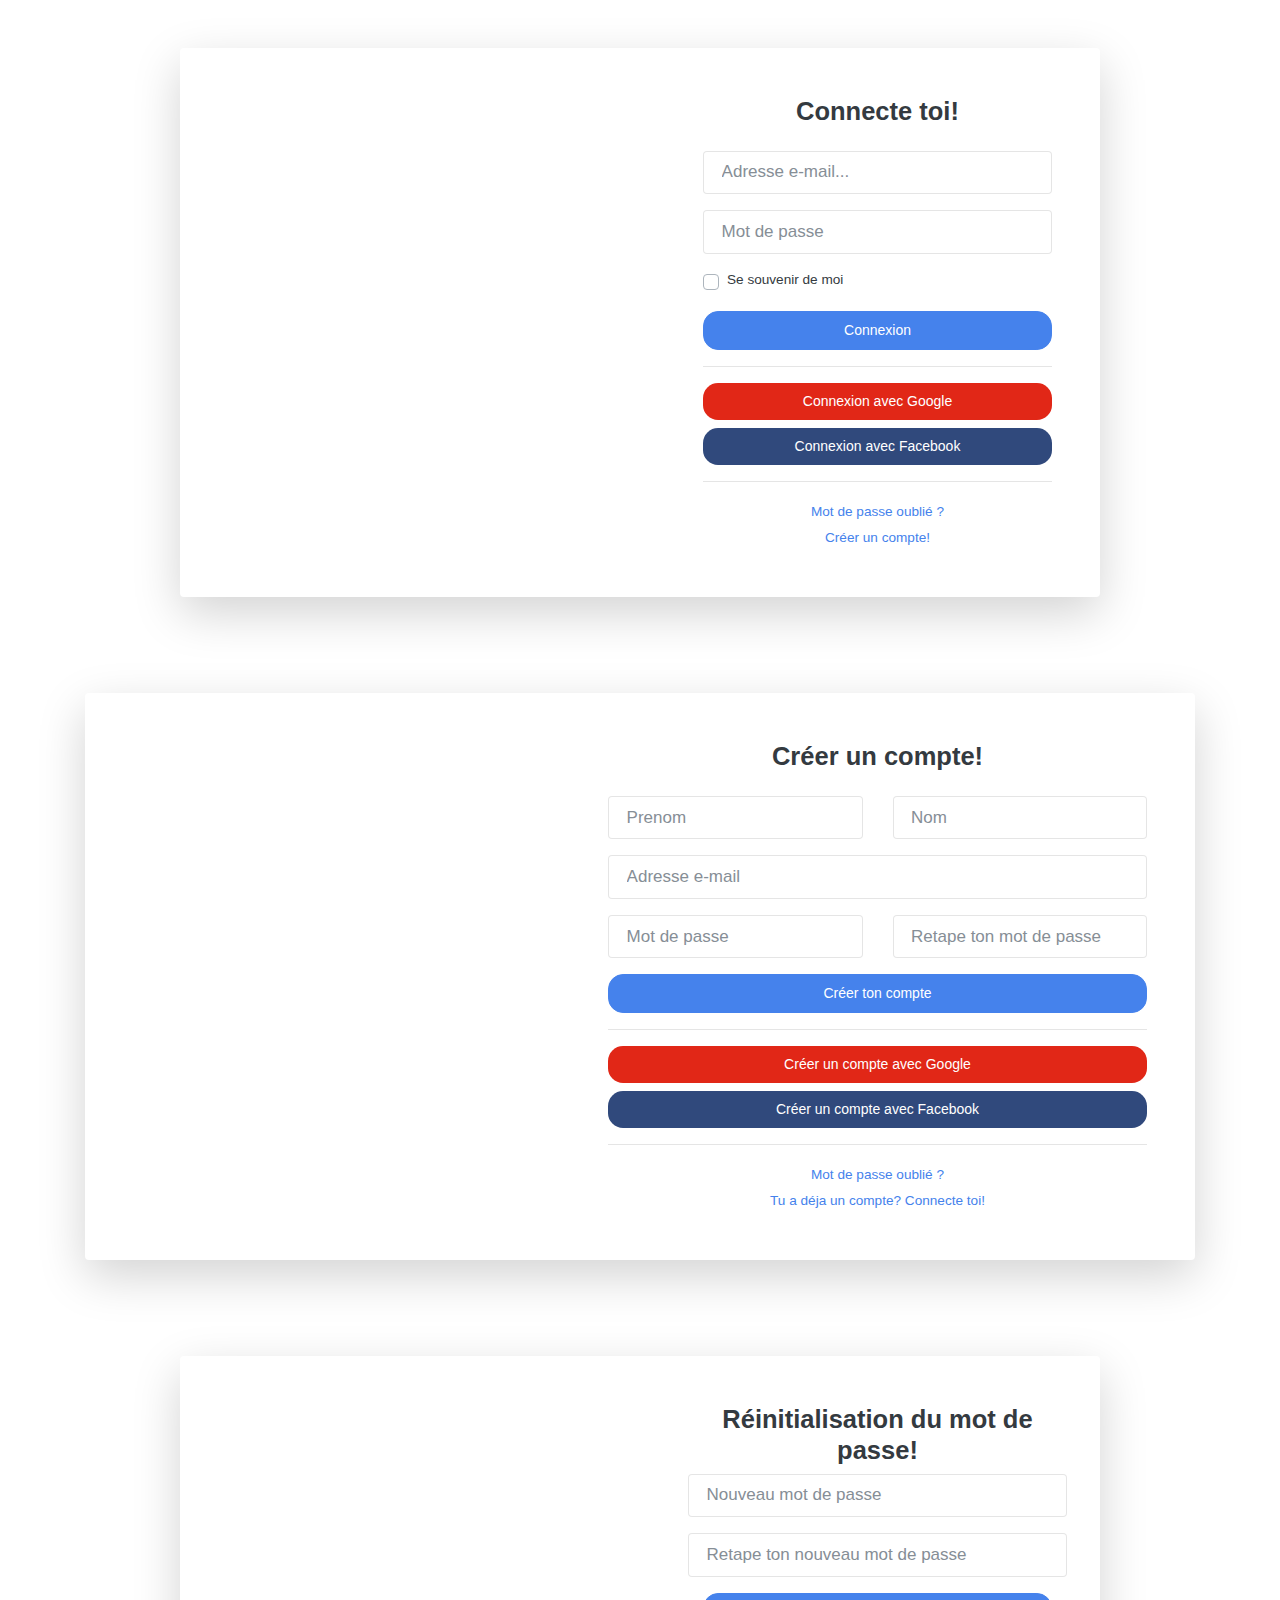
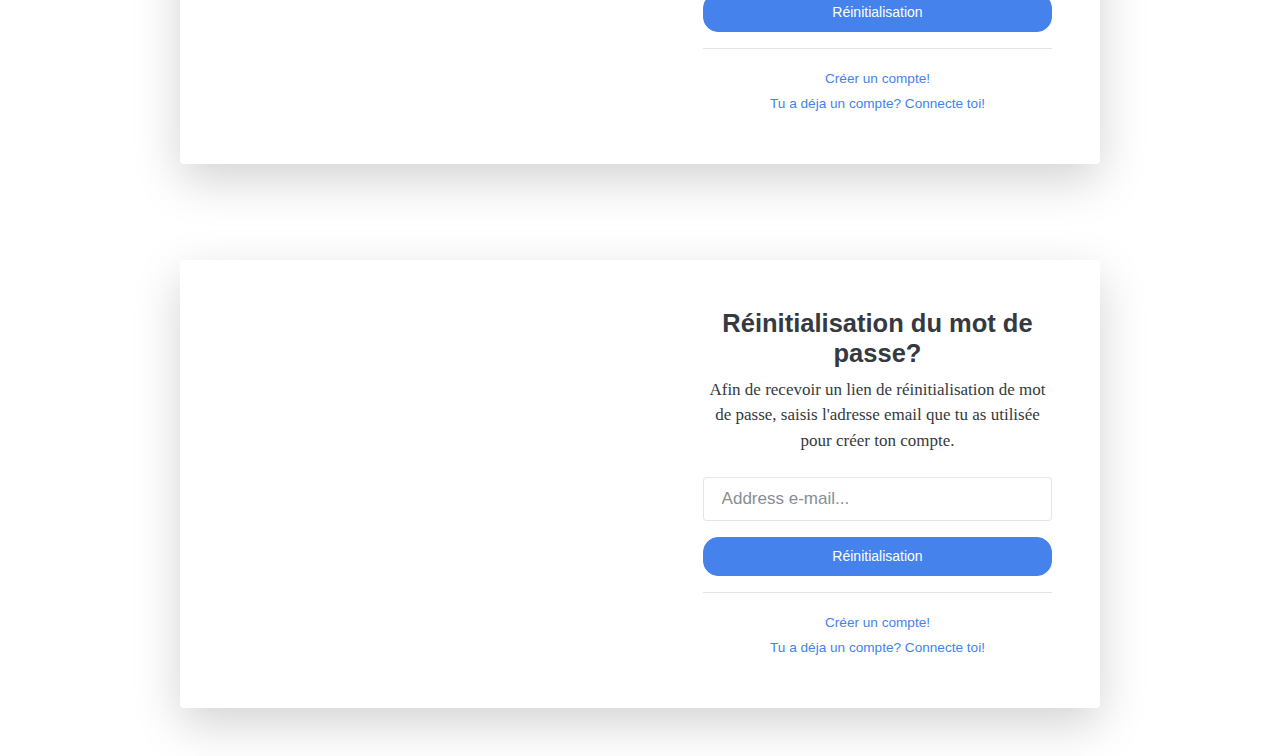
<file: authentification_form.html>
<!DOCTYPE html>
<html lang="en" dir="ltr">
  <head>
    <meta charset="utf-8">
    <title> Connexion / Créer un compte! / Réinitialisation du mot de passe! / Réinitialisation du mot de passe? </title>

    <!-- Requierment CSS -->
    <link rel="stylesheet"media="screen"type="text/css"href="assets/style/style.css">

  </head>

  <body class="bg-gradient-primary">
    <div class="container">
      <!-- Outer Row -->
      <div class="row justify-content-center">
        <div class="col-xl-10 col-lg-12 col-md-9">
          <div class="card o-hidden border-0 shadow-lg my-5">
            <div class="card-body p-0">
              <!-- Nested Row within Card Body -->
              <div class="row">
                <div class="col-lg-6 d-none d-lg-block bg-login-image"></div>
                <div class="col-lg-6">
                  <div class="p-5">
                    <div class="text-center">
                      <h1 class="h4 text-gray-900 mb-4">Connecte toi!</h1>
                    </div>
                    <form class="user">
                      <div class="form-group">
                        <input type="email" class="form-control form-control-user"
                          id="exampleInputEmail" aria-describedby="emailHelp"
                          placeholder="Adresse e-mail...">
                      </div>
                      <div class="form-group">
                        <input type="password" class="form-control form-control-user"
                          id="exampleInputPassword" placeholder="Mot de passe">
                      </div>
                      <div class="form-group">
                        <div class="custom-control custom-checkbox small">
                          <input type="checkbox" class="custom-control-input" id="customCheck">
                          <label class="custom-control-label" for="customCheck">Se souvenir de moi</label>
                        </div>
                      </div>
                      <a href="index.html" class="btn btn-primary btn-user btn-block">
                        Connexion
                      </a>
                      <hr>
                      <a href="index.html" class="btn btn-google btn-user btn-block">
                        <i class="fab fa-google fa-fw"></i> Connexion avec Google
                      </a>
                      <a href="index.html" class="btn btn-facebook btn-user btn-block">
                        <i class="fab fa-facebook-f fa-fw"></i> Connexion avec Facebook
                      </a>
                    </form>
                    <hr>
                    <div class="text-center">
                      <a class="small" href="forgot-password.html">Mot de passe oublié ?</a>
                    </div>
                    <div class="text-center">
                      <a class="small" href="register.html">Créer un compte!</a>
                    </div>
                  </div>
                </div>
              </div>
            </div>
          </div>
        </div>
      </div>
    </div>
    <div class="container">
      <div class="card o-hidden border-0 shadow-lg my-5">
        <div class="card-body p-0">
          <!-- Nested Row within Card Body -->
          <div class="row">
            <div class="col-lg-5 d-none d-lg-block bg-register-image"></div>
            <div class="col-lg-7">
              <div class="p-5">
                <div class="text-center">
                  <h1 class="h4 text-gray-900 mb-4">Créer un compte!</h1>
                </div>
                <form class="user">
                  <div class="form-group row">
                    <div class="col-sm-6 mb-3 mb-sm-0">
                      <input type="text" class="form-control form-control-user" id="exampleFirstName" placeholder="Prenom">
                    </div>
                    <div class="col-sm-6">
                      <input type="text" class="form-control form-control-user" id="exampleLastName" placeholder="Nom">
                    </div>
                  </div>
                  <div class="form-group">
                    <input type="email" class="form-control form-control-user" id="exampleInputEmail" placeholder="Adresse e-mail">
                  </div>
                  <div class="form-group row">
                    <div class="col-sm-6 mb-3 mb-sm-0">
                      <input type="password" class="form-control form-control-user" id="exampleInputPassword" placeholder="Mot de passe">
                    </div>
                    <div class="col-sm-6">
                      <input type="password" class="form-control form-control-user" id="exampleRepeatPassword" placeholder="Retape ton mot de passe">
                    </div>
                  </div>
                  <a href="login.html" class="btn btn-primary btn-user btn-block">
                    Créer ton compte
                  </a>
                  <hr>
                  <a href="index.html" class="btn btn-google btn-user btn-block">
                    <i class="fab fa-google fa-fw"></i> Créer un compte avec Google
                  </a>
                  <a href="index.html" class="btn btn-facebook btn-user btn-block">
                    <i class="fab fa-facebook-f fa-fw"></i> Créer un compte avec Facebook
                  </a>
                </form>
                <hr>
                <div class="text-center">
                  <a class="small" href="forgot-password.html">Mot de passe oublié ?</a>
                </div>
                <div class="text-center">
                  <a class="small" href="login.html">Tu a déja un compte? Connecte toi!</a>
                </div>
              </div>
            </div>
          </div>
        </div>
      </div>
    </div>
    <div class="container">
      <!-- Outer Row -->
      <div class="row justify-content-center">
        <div class="col-xl-10 col-lg-12 col-md-9">
          <div class="card o-hidden border-0 shadow-lg my-5">
            <div class="card-body p-0">
              <!-- Nested Row within Card Body -->
              <div class="row">
                <div class="col-lg-6 d-none d-lg-block bg-password-image"></div>
                <div class="col-lg-6">
                  <div class="p-5">
                    <div class="text-center">
                      <h1 class="h4 text-gray-900 mb-2">Réinitialisation du mot de passe!</h1>
                    </div>
                    <form class="user">
                      <div class="form-group row">
                        <input type="password" class="form-control form-control-user" id="exampleInputPassword" placeholder="Nouveau mot de passe">
                      </div>
                      <div class="form-group row">
                        <input type="password" class="form-control form-control-user" id="exampleRepeatPassword" placeholder="Retape ton nouveau mot de passe">
                      </div>
                      <a href="login.html" class="btn btn-primary btn-user btn-block">
                        Réinitialisation
                      </a>
                    </form>
                    <hr>
                    <div class="text-center">
                      <a class="small" href="register.html">Créer un compte!</a>
                    </div>
                    <div class="text-center">
                      <a class="small" href="login.html">Tu a déja un compte? Connecte toi!</a>
                    </div>
                  </div>
                </div>
              </div>
            </div>
          </div>
        </div>
      </div>
    </div>
    <div class="container">
      <!-- Outer Row -->
      <div class="row justify-content-center">
        <div class="col-xl-10 col-lg-12 col-md-9">
          <div class="card o-hidden border-0 shadow-lg my-5">
            <div class="card-body p-0">
              <!-- Nested Row within Card Body -->
              <div class="row">
                <div class="col-lg-6 d-none d-lg-block bg-password-image"></div>
                <div class="col-lg-6">
                  <div class="p-5">
                    <div class="text-center">
                      <h1 class="h4 text-gray-900 mb-2">Réinitialisation du mot de passe?</h1>
                      <p class="mb-4">Afin de recevoir un lien de réinitialisation de mot de passe, saisis l'adresse email que tu as utilisée pour créer ton compte.</p>
                    </div>
                    <form class="user">
                      <div class="form-group">
                        <input type="email" class="form-control form-control-user" id="exampleInputEmail" aria-describedby="emailHelp" placeholder="Address e-mail...">
                      </div>
                      <a href="login.html" class="btn btn-primary btn-user btn-block">
                        Réinitialisation
                      </a>
                    </form>
                    <hr>
                    <div class="text-center">
                      <a class="small" href="register.html">Créer un compte!</a>
                    </div>
                    <div class="text-center">
                      <a class="small" href="login.html">Tu a déja un compte? Connecte toi!</a>
                    </div>
                  </div>
                </div>
              </div>
            </div>
          </div>
        </div>
      </div>
    </div>
  </body>

</html>
</file>
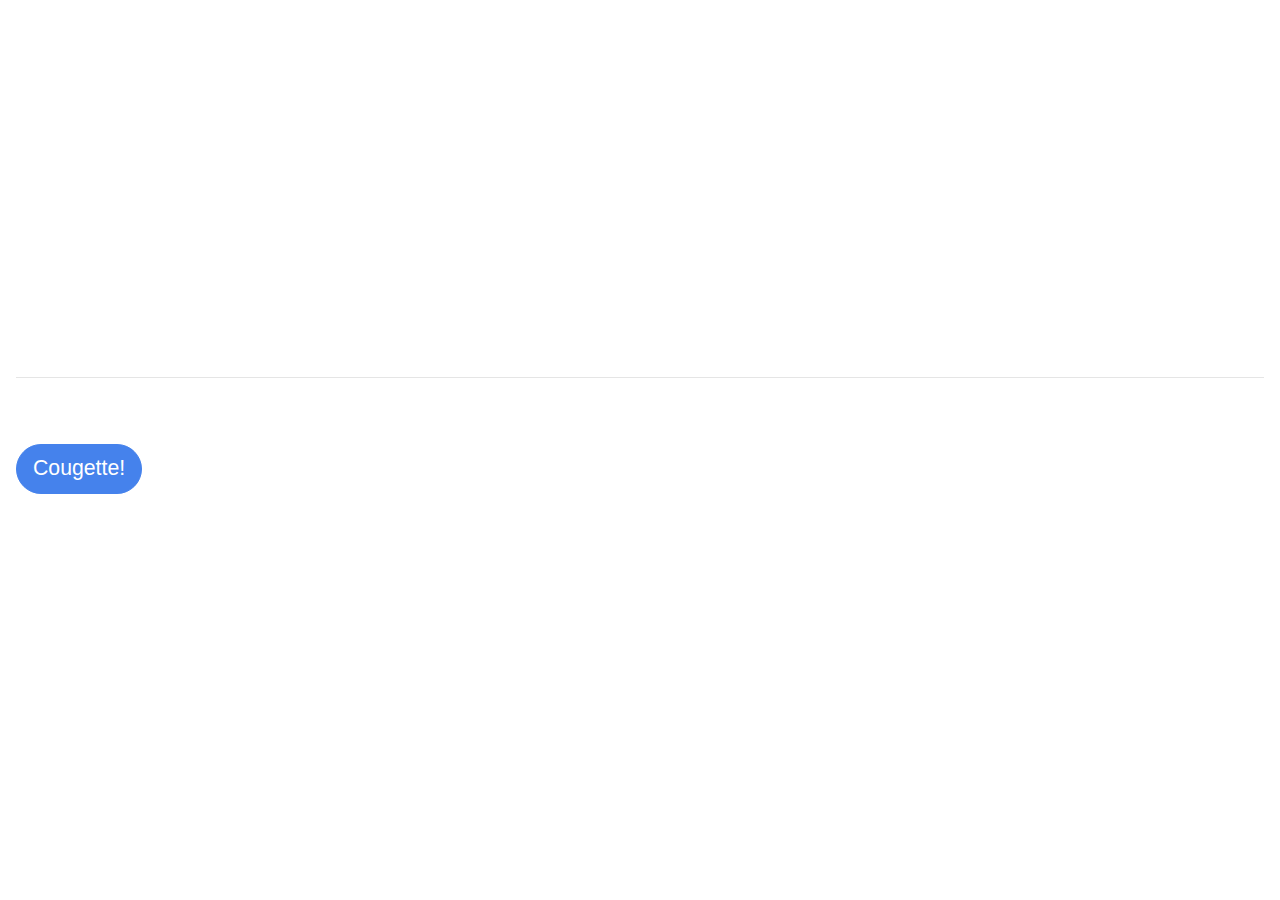
<file: banner.html>
<!DOCTYPE html>
<html lang="en" dir="ltr">
  <head>
    <meta charset="utf-8">
    <title> Banner</title>

    <!-- Requierment CSS / FONTAWESOME -->
    <link rel="stylesheet"media="screen"type="text/css"href="assets/style/style.css">

  </head>
  <body>
    <!-- Ma bannière -->
    <div class="jumbotron jumbotron-fluid">
      <div class="container">
        <h1 class="display-4"></h1>
        <p class="lead"></p>
      </div>
    </div>
    <!-- /Ma bannière -->
    <!-- Une grosse bannière -->
    <div class="jumbotron-big">
      <h1 class="display-2">Event-Lynk!</h1>
      <p class="lead">This is a simple hero unit, a simple jumbotron-style component for calling extra attention to featured content or information.</p>
      <hr class="my-4">
      <p>It uses utility classes for typography and spacing to space content out within the larger container.</p>
      <p class="lead">
        <a class="btn btn-primary btn-lg" href="#" role="button">Cougette!</a>
      </p>
    </div>
    <!-- /Une grosse bannière -->
    <!-- Une bannière plus petite -->
    <div class="jumbotron-small">
      <h1 class="display-4">La Page Ou Tu Te Trouve!</h1>
    </div>
    <!-- /Une bannière plus petite -->
  </body>
</html>
</file>
